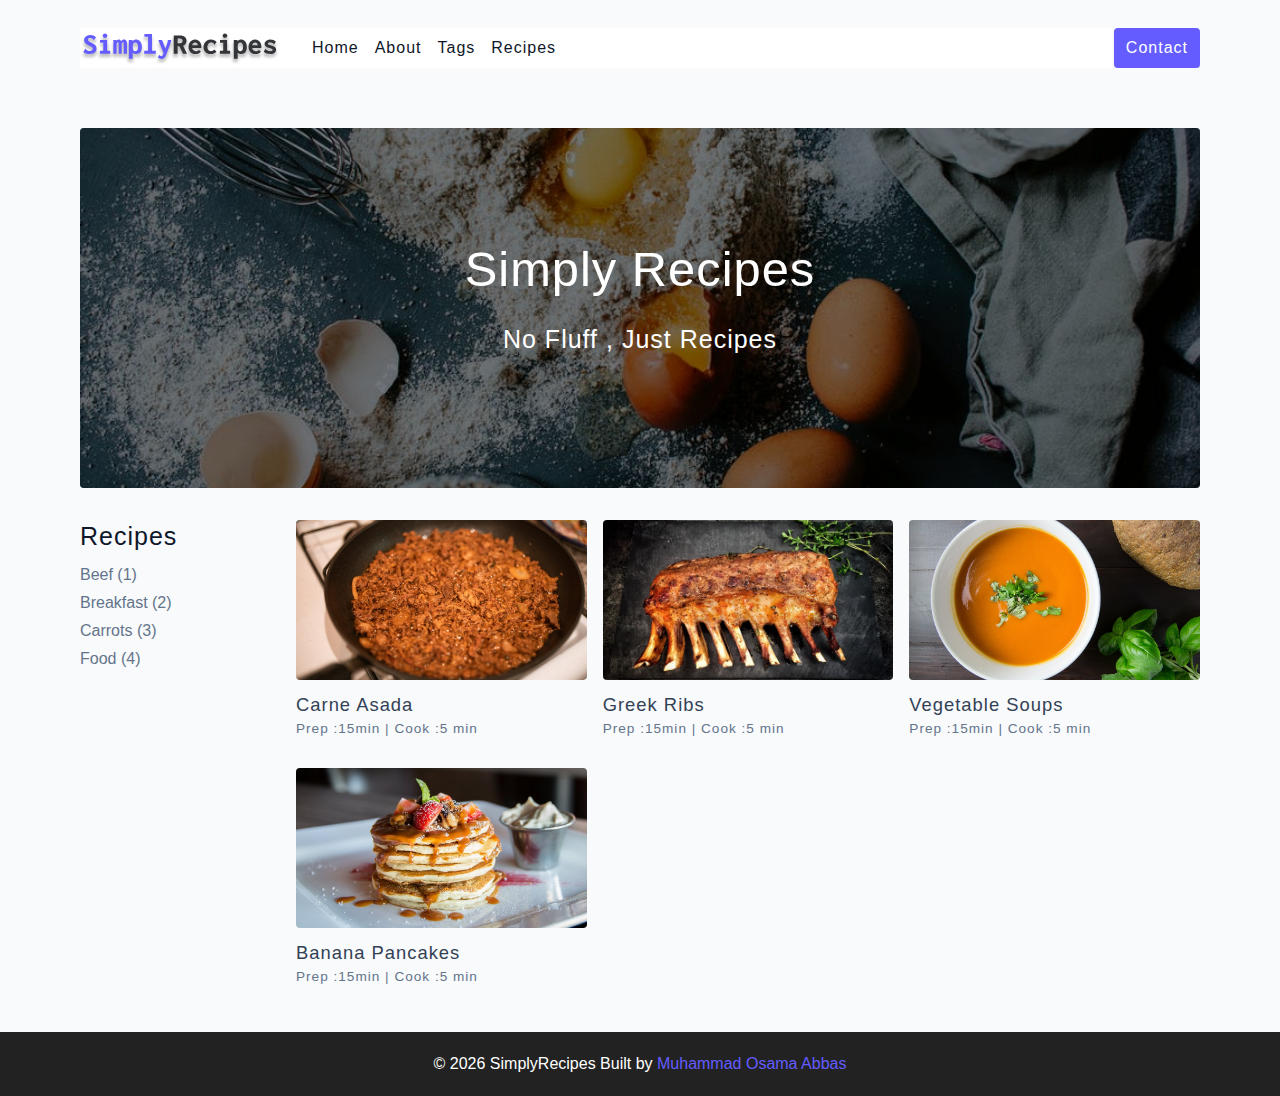
<file: index.html>
<!DOCTYPE html>
<html lang="en">

<head>
  <meta charset="UTF-8" />
  <meta http-equiv="X-UA-Compatible" content="IE=edge" />
  <meta name="viewport" content="width=device-width, initial-scale=1.0" />
  <title>Simply Recipes || Starter
  </title>
  <!-- favicon -->
  <link rel="shortcut icon" href="./assets/favicon.ico" type="image/x-icon" />
  <!-- normalize -->
  <link rel="stylesheet" href="./css/normalize.css" />
  <!-- font-awesome -->
  <link rel="stylesheet" href="https://cdnjs.cloudflare.com/ajax/libs/font-awesome/5.14.0/css/all.min.css" />
  <!-- main css -->
  <link rel="stylesheet" href="./css/main.css" />
</head>

<body>
  <!-- nav -->
  <nav class="navbar">
    <div class="nav-center">
      <!-- header -->
      <div class="nav-header">
        <a class="nav-logo" href="index.html">
          <img src="./assets/logo.svg" alt="Simply Recipes">
        </a>
        <button type="button" class="btn nav-btn">
          <i class="fas fa-align-justify">
          </i>
        </button>
      </div>
      <!-- links  -->
      <div class="nav-links">
        <a href="index.html" class="nav-link">
          home
        </a>
        <a href="about.html" class="nav-link">
          about
        </a>
        <a href="tags.html" class="nav-link">
          tags
        </a>
        <a href="recipes.html" class="nav-link">
          recipes
        </a>
        <div class="nav-link contact-link">
          <a href="contact.html" class="btn">
            contact
          </a>
        </div>
      </div>
    </div>
  </nav>
  <!-- end of nav -->
  <!-- main -->
  <main class="page">
    <!-- header -->
    <header class="hero">
      <div class="hero-container">
        <div class="hero-text">
          <h1>
            simply recipes
          </h1>
          <h4>
            no fluff , just recipes
          </h4>
        </div>
      </div>
    </header>
    <!-- end of header -->
    <!-- recipes container -->
    <section class="recipes-container">
      <!-- tags container -->
      <div class="tags-container">
        <h4>recipes</h4>
        <div class="tags-list">
          <a href="tag-template.html">
            Beef (1)
          </a>
          <a href="tag-template.html">
            Breakfast (2)
          </a>
          <a href="tag-template.html">
            Carrots (3)
          </a>
          <a href="tag-template.html">
            Food (4)
          </a>
        </div>

      </div>
      <!-- end of tags container -->
      <!-- recipes list -->
      <div class="recipes-list">
        <!-- single recipe -->
        <a href="single-recipe.html" class="recipe">
          <img src="./assets/recipes/recipe-1.jpeg" alt="food" class="img recipe-img">
          <h5>carne asada</h5>
          <p>Prep :15min | Cook :5 min</p>
        </a>
        <!-- end of single recipe -->
        <!-- single recipe -->
        <a href="single-recipe.html" class="recipe">
          <img src="./assets/recipes/recipe-2.jpeg" alt="food" class="img recipe-img">
          <h5>greek ribs</h5>
          <p>Prep :15min | Cook :5 min</p>
        </a>
        <!-- end of single recipe -->
        <!-- single recipe -->
        <a href="single-recipe.html" class="recipe">
          <img src="./assets/recipes/recipe-3.jpeg" alt="food" class="img recipe-img">
          <h5>vegetable soups</h5>
          <p>Prep :15min | Cook :5 min</p>
        </a>
        <!-- end of single recipe -->
        <!-- single recipe -->
        <a href="single-recipe.html" class="recipe">
          <img src="./assets/recipes/recipe-4.jpeg" alt="food" class="img recipe-img">
          <h5>banana pancakes</h5>
          <p>Prep :15min | Cook :5 min</p>
        </a>
        <!-- end of single recipe -->
      </div>
      <!-- end of recipes list -->
    </section>
    <!-- end of recipes container -->
  </main>
  <!-- end of main -->
  <!-- footer -->
  <footer class="page-footer">


    <p>
      &copy; <span id="date">
      </span>
      <span id="footer-logo">
        SimplyRecipes
      </span>
      Built by
      <span id="name">
        Muhammad Osama Abbas
      </span>
    </p>

  </footer>
  <script src="./js/app.js"></script>
</body>

</html>
</file>
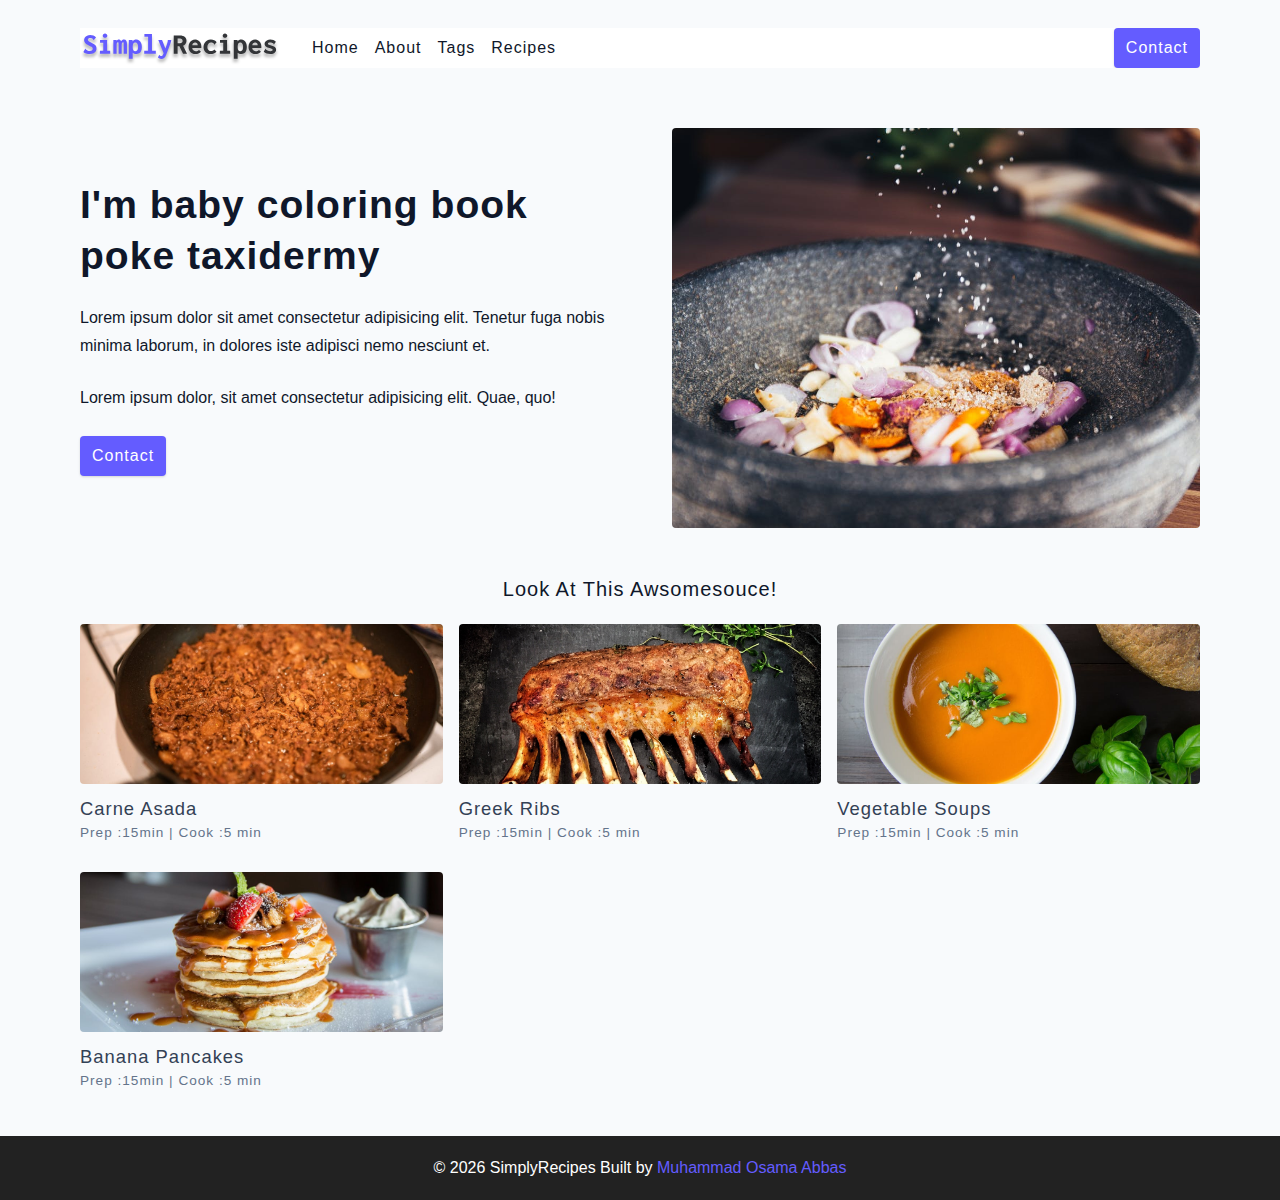
<file: about.html>
<!DOCTYPE html>
<html lang="en">

<head>
  <meta charset="UTF-8" />
  <meta http-equiv="X-UA-Compatible" content="IE=edge" />
  <meta name="viewport" content="width=device-width, initial-scale=1.0" />
  <title>About
  </title>
  <!-- favicon -->
  <link rel="shortcut icon" href="./assets/favicon.ico" type="image/x-icon" />
  <!-- normalize -->
  <link rel="stylesheet" href="./css/normalize.css" />
  <!-- font-awesome -->
  <link rel="stylesheet" href="https://cdnjs.cloudflare.com/ajax/libs/font-awesome/5.14.0/css/all.min.css" />
  <!-- main css -->
  <link rel="stylesheet" href="./css/main.css" />
</head>

<body>
  <!-- nav -->
  <nav class="navbar">
    <div class="nav-center">
      <!-- header -->
      <div class="nav-header">
        <a class="nav-logo" href="index.html">
          <img src="./assets/logo.svg" alt="Simply Recipes">
        </a>
        <button type="button" class="btn nav-btn">
          <i class="fas fa-align-justify">
          </i>
        </button>
      </div>
      <!-- links  -->
      <div class="nav-links">
        <a href="index.html" class="nav-link">
          home
        </a>
        <a href="about.html" class="nav-link">
          about
        </a>
        <a href="tags.html" class="nav-link">
          tags
        </a>
        <a href="recipes.html" class="nav-link">
          recipes
        </a>
        <div class="nav-link contact-link">
          <a href="contact.html" class="btn">
            contact
          </a>
        </div>
      </div>
    </div>
  </nav>
  <!-- end of nav -->
  <!-- main -->
  <main class="page">
    <section class="about-page">
      <article>
        <h2>I'm baby coloring book poke taxidermy
        </h2>
        <p>Lorem ipsum dolor sit amet consectetur adipisicing elit. Tenetur fuga nobis minima laborum, in dolores iste adipisci nemo nesciunt et.</p>
        <p>Lorem ipsum dolor, sit amet consectetur adipisicing elit. Quae, quo!</p>
        <a href="contact.html" class="btn">Contact</a>
      </article>
      <img src="./assets/about.jpeg" alt="pouring salt" class="img about-img">
    </section>
    <section class="featured-recipes">
      <h5 class="featured-title">
        Look At this Awsomesouce!
      </h5>
      <!-- recipes list -->
      <div class="recipes-list">
        <!-- single recipe -->
        <a href="single-recipe.html" class="recipe">
          <img src="./assets/recipes/recipe-1.jpeg" alt="food" class="img recipe-img">
          <h5>carne asada</h5>
          <p>Prep :15min | Cook :5 min</p>
        </a>
        <!-- end of single recipe -->
        <!-- single recipe -->
        <a href="single-recipe.html" class="recipe">
          <img src="./assets/recipes/recipe-2.jpeg" alt="food" class="img recipe-img">
          <h5>greek ribs</h5>
          <p>Prep :15min | Cook :5 min</p>
        </a>
        <!-- end of single recipe -->
        <!-- single recipe -->
        <a href="single-recipe.html" class="recipe">
          <img src="./assets/recipes/recipe-3.jpeg" alt="food" class="img recipe-img">
          <h5>vegetable soups</h5>
          <p>Prep :15min | Cook :5 min</p>
        </a>
        <!-- end of single recipe -->
        <!-- single recipe -->
        <a href="single-recipe.html" class="recipe">
          <img src="./assets/recipes/recipe-4.jpeg" alt="food" class="img recipe-img">
          <h5>banana pancakes</h5>
          <p>Prep :15min | Cook :5 min</p>
        </a>
        <!-- end of single recipe -->
      </div>
      <!-- end of recipes list -->
    </section>
  </main>
  <!-- end of main -->
  <!-- footer -->
  <footer class="page-footer">
    <p>
      &copy; <span id="date">
      </span>
      <span id="footer-logo">
        SimplyRecipes
      </span>
      Built by
      <span id="name">
        Muhammad Osama Abbas
      </span>
    </p>
  </footer>
  <script src="./js/app.js"></script>
</body>

</html>
</file>
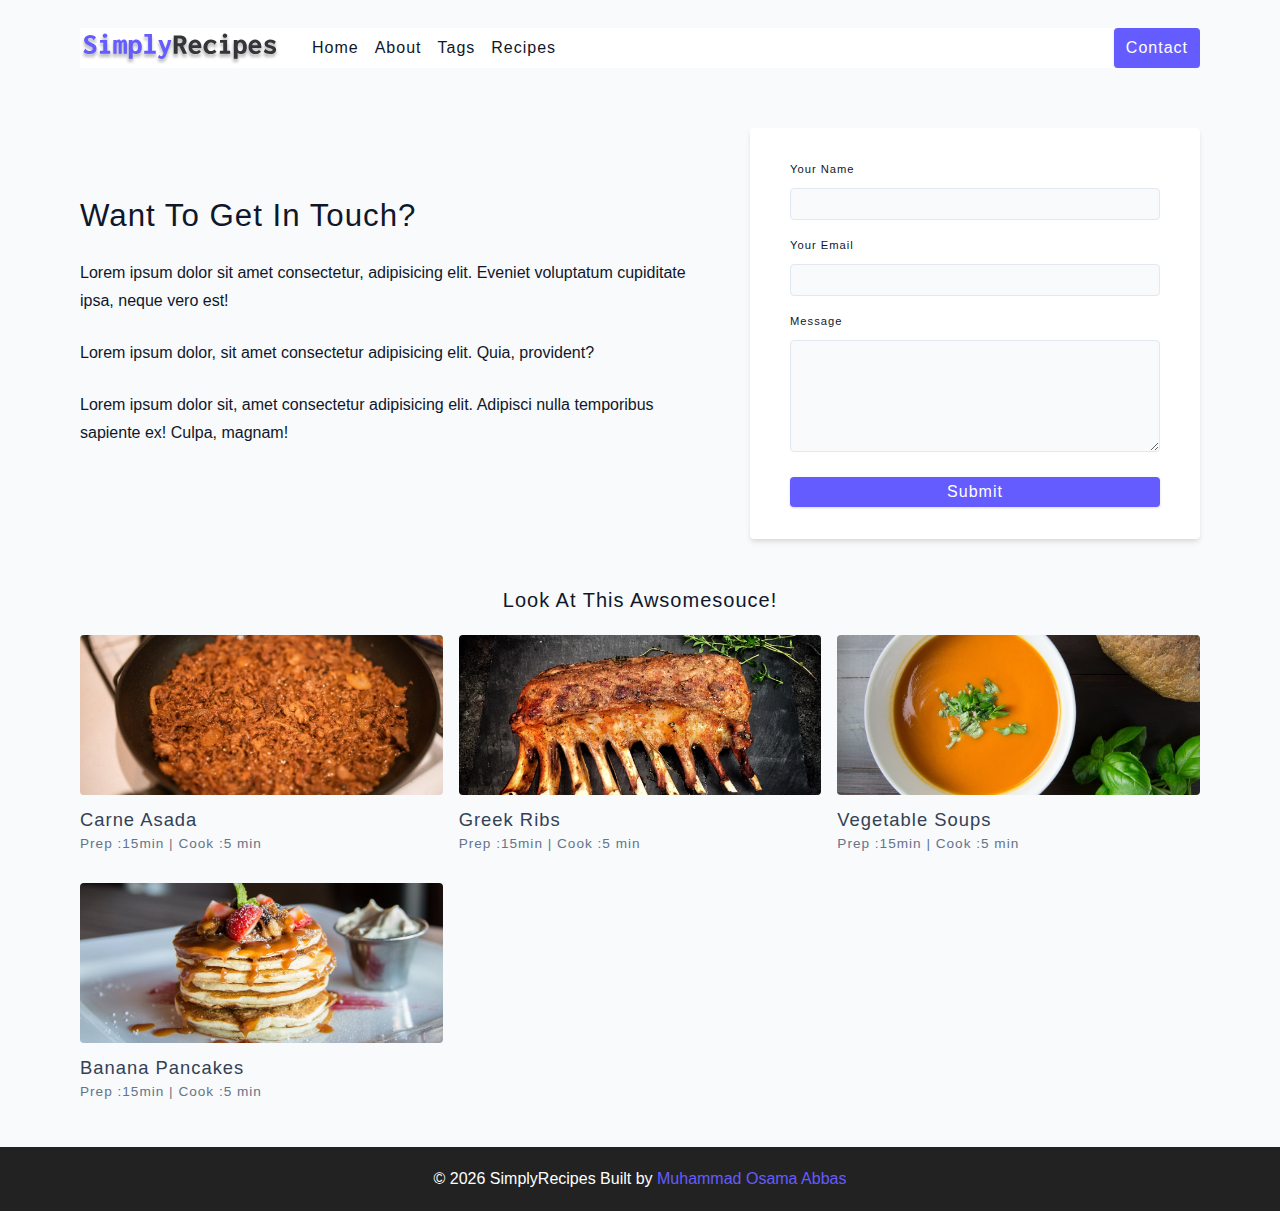
<file: contact.html>
<!DOCTYPE html>
<html lang="en">

<head>
  <meta charset="UTF-8" />
  <meta http-equiv="X-UA-Compatible" content="IE=edge" />
  <meta name="viewport" content="width=device-width, initial-scale=1.0" />
  <title>Contact
  </title>
  <!-- favicon -->
  <link rel="shortcut icon" href="./assets/favicon.ico" type="image/x-icon" />
  <!-- normalize -->
  <link rel="stylesheet" href="./css/normalize.css" />
  <!-- font-awesome -->
  <link rel="stylesheet" href="https://cdnjs.cloudflare.com/ajax/libs/font-awesome/5.14.0/css/all.min.css" />
  <!-- main css -->
  <link rel="stylesheet" href="./css/main.css" />
</head>

<body>
  <!-- nav -->
  <nav class="navbar">
    <div class="nav-center">
      <!-- header -->
      <div class="nav-header">
        <a class="nav-logo" href="index.html">
          <img src="./assets/logo.svg" alt="Simply Recipes">
        </a>
        <button type="button" class="btn nav-btn">
          <i class="fas fa-align-justify">
          </i>
        </button>
      </div>
      <!-- links  -->
      <div class="nav-links">
        <a href="index.html" class="nav-link">
          home
        </a>
        <a href="about.html" class="nav-link">
          about
        </a>
        <a href="tags.html" class="nav-link">
          tags
        </a>
        <a href="recipes.html" class="nav-link">
          recipes
        </a>
        <div class="nav-link contact-link">
          <a href="contact.html" class="btn">
            contact
          </a>
        </div>
      </div>
    </div>
  </nav>
  <!-- end of nav -->
  <!-- main -->
  <main class="page">
    <section class="contact-container">
      <article class="contact-info">
        <h3>Want to Get In touch?</h3>
        <p>Lorem ipsum dolor sit amet consectetur, adipisicing elit. Eveniet voluptatum cupiditate ipsa, neque vero est!
        </p>
        <p>Lorem ipsum dolor, sit amet consectetur adipisicing elit. Quia, provident?</p>
        <p>Lorem ipsum dolor sit, amet consectetur adipisicing elit. Adipisci nulla temporibus sapiente ex! Culpa,
          magnam!</p>
      </article>
      <article>
        <form class="form contact-form">
          <!-- single form row -->
          <div class="form-row">
            <label for="name" class="form-label">Your Name</label>
            <input type="text" name="name" id="name" class="form-input">
          </div>
          <!--end of single form row -->
          <!-- single form row -->
          <div class="form-row">
            <label for="email" class="form-label">Your Email</label>
            <input type="email" name="email" id="email" class="form-input">
          </div>
          <!--end of single form row -->
          <div class="form-row">
            <label for="message" class="form-label">Message</label>
            <textarea name="message" id="message"
            class="form-textarea"></textarea>
          </div>
          <button type="submit" class="btn btn-block">Submit</button>
        </form>
      </article>
    </section>
    <section class="featured-recipes">
      <h5 class="featured-title">
        Look At this Awsomesouce!
      </h5>
      <!-- recipes list -->
      <div class="recipes-list">
        <!-- single recipe -->
        <a href="single-recipe.html" class="recipe">
          <img src="./assets/recipes/recipe-1.jpeg" alt="food" class="img recipe-img">
          <h5>carne asada</h5>
          <p>Prep :15min | Cook :5 min</p>
        </a>
        <!-- end of single recipe -->
        <!-- single recipe -->
        <a href="single-recipe.html" class="recipe">
          <img src="./assets/recipes/recipe-2.jpeg" alt="food" class="img recipe-img">
          <h5>greek ribs</h5>
          <p>Prep :15min | Cook :5 min</p>
        </a>
        <!-- end of single recipe -->
        <!-- single recipe -->
        <a href="single-recipe.html" class="recipe">
          <img src="./assets/recipes/recipe-3.jpeg" alt="food" class="img recipe-img">
          <h5>vegetable soups</h5>
          <p>Prep :15min | Cook :5 min</p>
        </a>
        <!-- end of single recipe -->
        <!-- single recipe -->
        <a href="single-recipe.html" class="recipe">
          <img src="./assets/recipes/recipe-4.jpeg" alt="food" class="img recipe-img">
          <h5>banana pancakes</h5>
          <p>Prep :15min | Cook :5 min</p>
        </a>
        <!-- end of single recipe -->
      </div>
      <!-- end of recipes list -->
    </section>
  </main>
  <!-- end of main -->
  <!-- footer -->
  <footer class="page-footer">
    <p>
      &copy; <span id="date">
      </span>
      <span id="footer-logo">
        SimplyRecipes
      </span>
      Built by
      <span id="name">
        Muhammad Osama Abbas
      </span>
    </p>
  </footer>
  <script src="./js/app.js"></script>
</body>

</html>
</file>
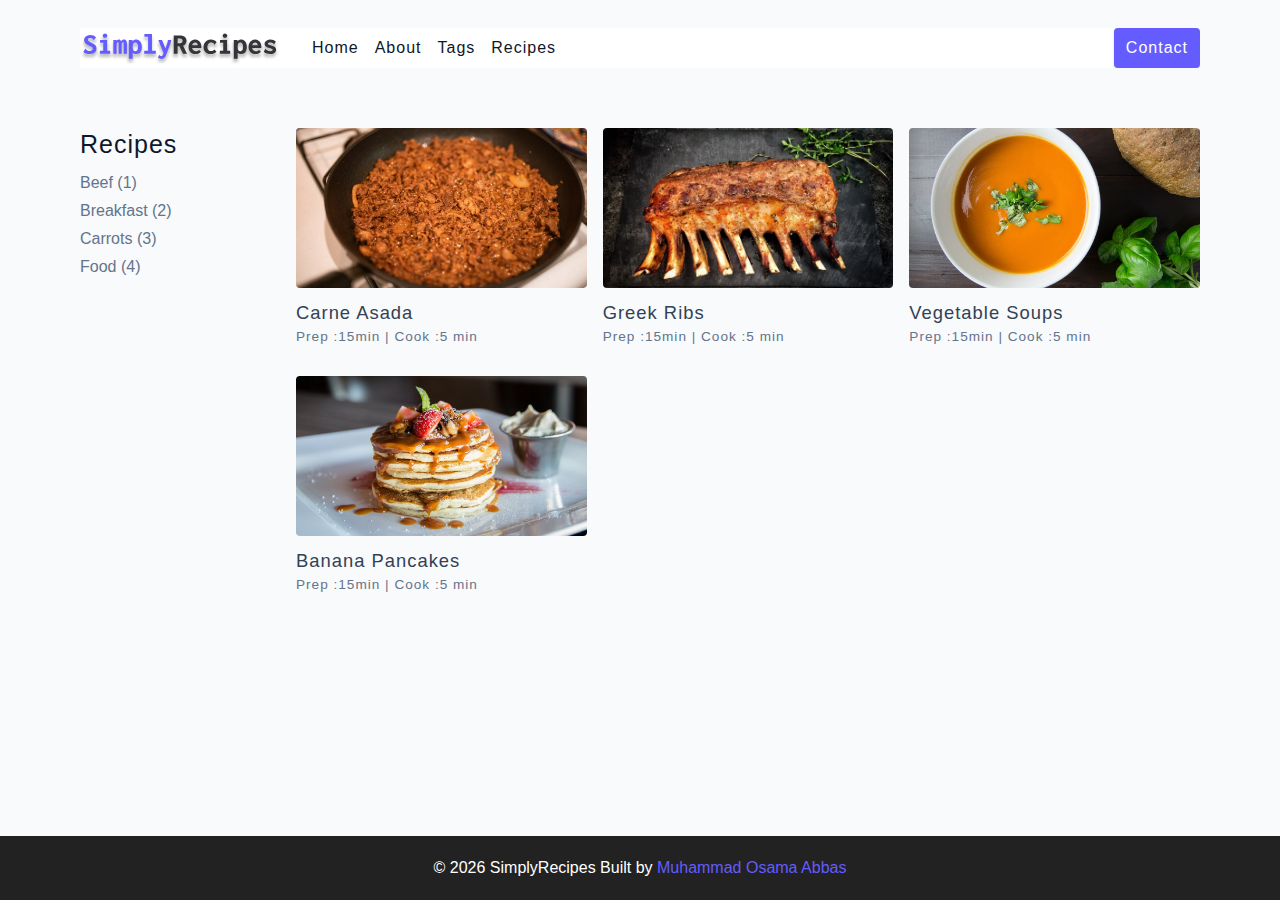
<file: recipes.html>
<!DOCTYPE html>
<html lang="en">

<head>
  <meta charset="UTF-8" />
  <meta http-equiv="X-UA-Compatible" content="IE=edge" />
  <meta name="viewport" content="width=device-width, initial-scale=1.0" />
  <title>Recipes
  </title>
  <!-- favicon -->
  <link rel="shortcut icon" href="./assets/favicon.ico" type="image/x-icon" />
  <!-- normalize -->
  <link rel="stylesheet" href="./css/normalize.css" />
  <!-- font-awesome -->
  <link rel="stylesheet" href="https://cdnjs.cloudflare.com/ajax/libs/font-awesome/5.14.0/css/all.min.css" />
  <!-- main css -->
  <link rel="stylesheet" href="./css/main.css" />
</head>

<body>
  <!-- nav -->
  <nav class="navbar">
    <div class="nav-center">
      <!-- header -->
      <div class="nav-header">
        <a class="nav-logo" href="index.html">
          <img src="./assets/logo.svg" alt="Simply Recipes">
        </a>
        <button type="button" class="btn nav-btn">
          <i class="fas fa-align-justify">
          </i>
        </button>
      </div>
      <!-- links  -->
      <div class="nav-links">
        <a href="index.html" class="nav-link">
          home
        </a>
        <a href="about.html" class="nav-link">
          about
        </a>
        <a href="tags.html" class="nav-link">
          tags
        </a>
        <a href="recipes.html" class="nav-link">
          recipes
        </a>
        <div class="nav-link contact-link">
          <a href="contact.html" class="btn">
            contact
          </a>
        </div>
      </div>
    </div>
  </nav>
  <!-- end of nav -->
  <!-- main -->
  <main class="page">
     <!-- recipes container -->
     <section class="recipes-container">
      <!-- tags container -->
      <div class="tags-container">
        <h4>recipes</h4>
        <div class="tags-list">
          <a href="tag-template.html">
            Beef (1)
          </a>
          <a href="tag-template.html">
            Breakfast (2)
          </a>
          <a href="tag-template.html">
            Carrots (3)
          </a>
          <a href="tag-template.html">
            Food (4)
          </a>
        </div>

      </div>
      <!-- end of tags container -->
      <!-- recipes list -->
      <div class="recipes-list">
        <!-- single recipe -->
        <a href="single-recipe.html" class="recipe">
          <img src="./assets/recipes/recipe-1.jpeg" alt="food" class="img recipe-img">
          <h5>carne asada</h5>
          <p>Prep :15min | Cook :5 min</p>
        </a>
        <!-- end of single recipe -->
        <!-- single recipe -->
        <a href="single-recipe.html" class="recipe">
          <img src="./assets/recipes/recipe-2.jpeg" alt="food" class="img recipe-img">
          <h5>greek ribs</h5>
          <p>Prep :15min | Cook :5 min</p>
        </a>
        <!-- end of single recipe -->
        <!-- single recipe -->
        <a href="single-recipe.html" class="recipe">
          <img src="./assets/recipes/recipe-3.jpeg" alt="food" class="img recipe-img">
          <h5>vegetable soups</h5>
          <p>Prep :15min | Cook :5 min</p>
        </a>
        <!-- end of single recipe -->
        <!-- single recipe -->
        <a href="single-recipe.html" class="recipe">
          <img src="./assets/recipes/recipe-4.jpeg" alt="food" class="img recipe-img">
          <h5>banana pancakes</h5>
          <p>Prep :15min | Cook :5 min</p>
        </a>
        <!-- end of single recipe -->
      </div>
      <!-- end of recipes list -->
    </section>
    <!-- end of recipes container -->
  </main>
  <!-- end of main -->
  <!-- footer -->
  <footer class="page-footer">
    <p>
      &copy; <span id="date">
      </span>
      <span id="footer-logo">
        SimplyRecipes
      </span>
      Built by
      <span id="name">
      Muhammad Osama Abbas
      </span>
    </p>
  </footer>
  <script src="./js/app.js"></script>
</body>

</html>
</file>
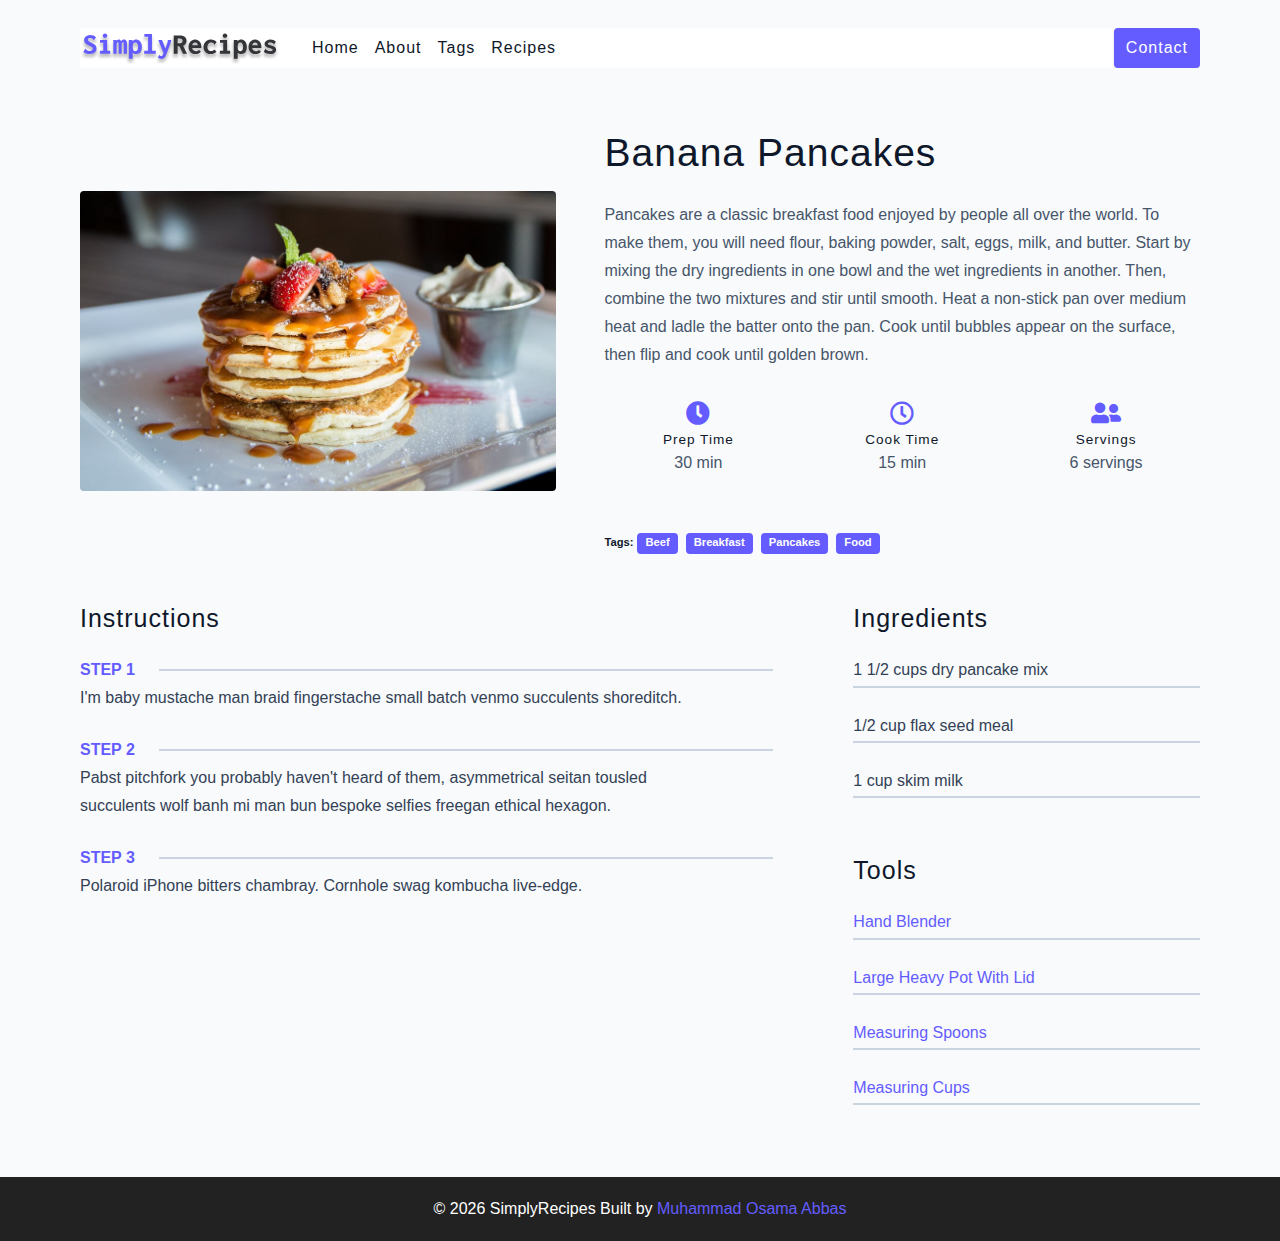
<file: single-recipe.html>
<!DOCTYPE html>
<html lang="en">

<head>
  <meta charset="UTF-8" />
  <meta http-equiv="X-UA-Compatible" content="IE=edge" />
  <meta name="viewport" content="width=device-width, initial-scale=1.0" />
  <title>Single-Recipe
  </title>
  <!-- favicon -->
  <link rel="shortcut icon" href="./assets/favicon.ico" type="image/x-icon" />
  <!-- normalize -->
  <link rel="stylesheet" href="./css/normalize.css" />
  <!-- font-awesome -->
  <link rel="stylesheet" href="https://cdnjs.cloudflare.com/ajax/libs/font-awesome/5.14.0/css/all.min.css" />
  <!-- main css -->
  <link rel="stylesheet" href="./css/main.css" />
</head>

<body>
  <!-- nav -->
  <nav class="navbar">
    <div class="nav-center">
      <!-- header -->
      <div class="nav-header">
        <a class="nav-logo" href="index.html">
          <img src="./assets/logo.svg" alt="Simply Recipes">
        </a>
        <button type="button" class="btn nav-btn">
          <i class="fas fa-align-justify">
          </i>
        </button>
      </div>
      <!-- links  -->
      <div class="nav-links">
        <a href="index.html" class="nav-link">
          home
        </a>
        <a href="about.html" class="nav-link">
          about
        </a>
        <a href="tags.html" class="nav-link">
          tags
        </a>
        <a href="recipes.html" class="nav-link">
          recipes
        </a>
        <div class="nav-link contact-link">
          <a href="contact.html" class="btn">
            contact
          </a>
        </div>
      </div>
    </div>
  </nav>
  <!-- end of nav -->

  <!-- main -->
  <main class="page">
    <div class="recipe-page">
      <section class="recipe-hero">
        <img src="./assets/recipes/recipe-4.jpeg" class="img recipe-hero-img" alt="pancake">
        <article>
          <h2>Banana Pancakes</h2>
          <p>Pancakes are a classic breakfast food enjoyed by people all over the world. To make them, you will need
            flour, baking powder, salt, eggs, milk, and butter. Start by mixing the dry ingredients in one bowl and the
            wet ingredients in another. Then, combine the two mixtures and stir until smooth. Heat a non-stick pan over
            medium heat and ladle the batter onto the pan. Cook until bubbles appear on the surface, then flip and cook
            until golden brown.</p>
          <!-- recipe icons -->
          <div class="recipe-icons">
            <!-- single recipe icon -->
            <article>
              <i class="fas fa-clock"></i>
              <h5>Prep Time</h5>
              <p>30 min</p>
            </article>
            <!-- single recipe icon -->
            <article>
              <i class="far fa-clock"></i>
              <h5>Cook Time</h5>
              <p>15 min</p>
            </article>
            <!-- single recipe icon -->
            <article>
              <i class="fas fa-user-friends"></i>
              <h5>servings</h5>
              <p>6 servings</p>
            </article>
          </div>
          <!--recipe tags -->
          <div class="recipe-tags">
            Tags: <a href="tag-template.html">beef</a>
            <a href="tag-template.html">breakfast</a>
            <a href="tag-template.html">Pancakes</a>
            <a href="tag-template.html">food</a>
          </div>
        </article>
      </section>

      <!-- recipe content -->
      <section class="recipe-content">
        <article>
          <h4>
            Instructions
          </h4>
          <!-- single instruction -->
          <div class="single-instruction">
            <header>
              <p>step 1</p>
              <div></div>
            </header>
            <p>I'm baby mustache man braid fingerstache small batch venmo succulents shoreditch.</p>
          </div>
          <!-- single instruction -->
          <div class="single-instruction">
            <header>
              <p>step 2</p>
              <div></div>
            </header>
            <p>Pabst pitchfork you probably haven't heard of them, asymmetrical seitan tousled succulents wolf banh mi
              man bun bespoke selfies freegan ethical hexagon. </p>
          </div>
          <!-- single instruction -->
          <div class="single-instruction">
            <header>
              <p>step 3</p>
              <div></div>
            </header>
            <p>Polaroid iPhone bitters chambray. Cornhole swag kombucha live-edge.</p>
          </div>
        </article>
        <article class="second-column">
          <div>
            <h4>ingredients </h4>
            <p class="single-ingredients">
              1 1/2 cups dry pancake mix
            </p>
            <p class="single-ingredients">
              1/2 cup flax seed meal
            </p>
            <p class="single-ingredients">
              1 cup skim milk
            </p>
          </div>
          <div>
            <h4>tools</h4>
            <p class="single-tools">Hand Blender</p>
            <p class="single-tools">Large Heavy Pot With Lid</p>
            <p class="single-tools">Measuring Spoons</p>
            <p class="single-tools">Measuring Cups</p>
          </div>
        </article>
      </section>
    </div>
  </main>
  <!-- end of main -->

  <!-- footer -->
  <footer class="page-footer">
    <p>
      &copy; <span id="date">
      </span>
      <span id="footer-logo">
        SimplyRecipes
      </span>
      Built by
      <span id="name">
        Muhammad Osama Abbas
      </span>
    </p>
  </footer>
  <script src="./js/app.js"></script>
</body>

</html>
</file>
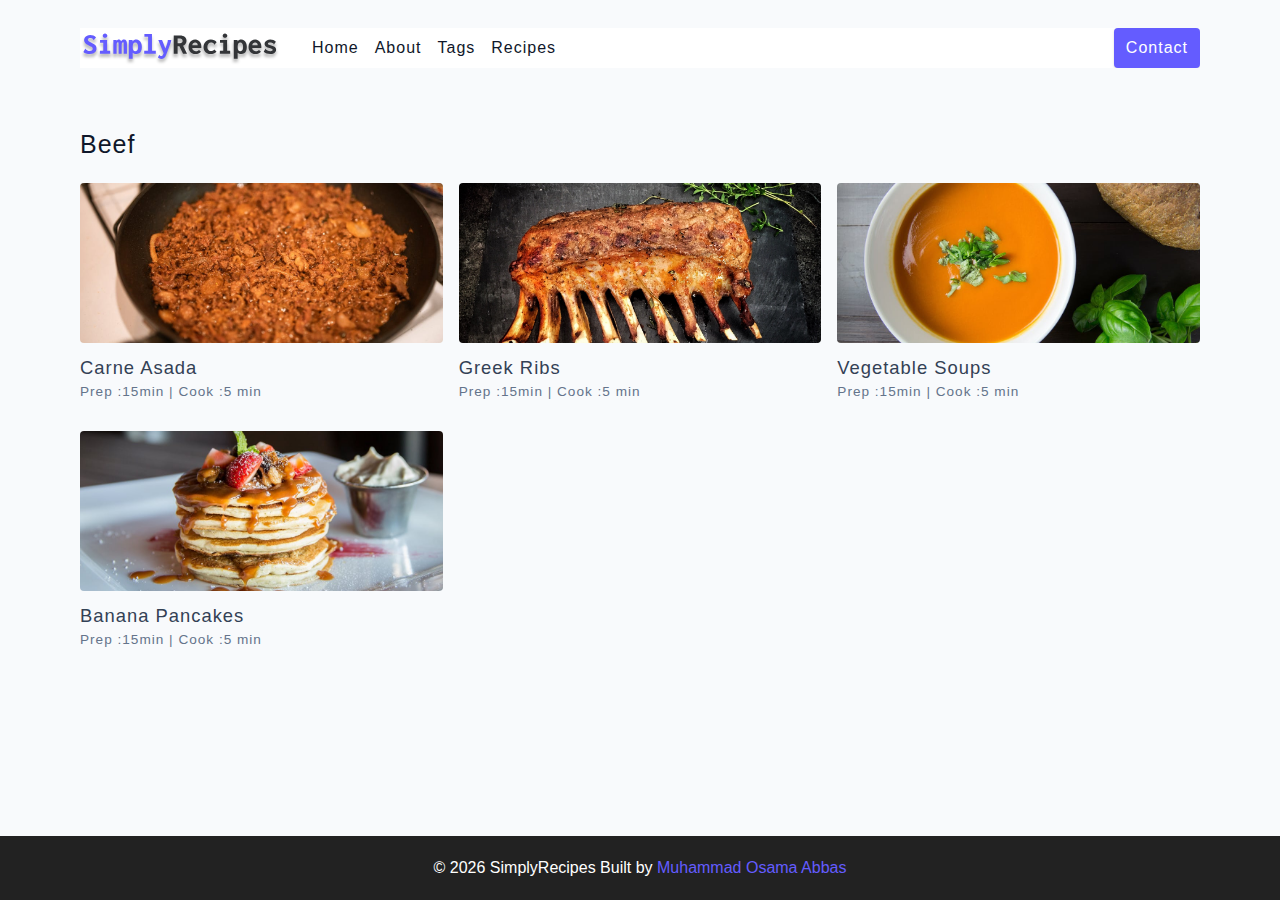
<file: tag-template.html>
<!DOCTYPE html>
<html lang="en">

<head>
  <meta charset="UTF-8" />
  <meta http-equiv="X-UA-Compatible" content="IE=edge" />
  <meta name="viewport" content="width=device-width, initial-scale=1.0" />
  <title>tag-template
  </title>
  <!-- favicon -->
  <link rel="shortcut icon" href="./assets/favicon.ico" type="image/x-icon" />
  <!-- normalize -->
  <link rel="stylesheet" href="./css/normalize.css" />
  <!-- font-awesome -->
  <link rel="stylesheet" href="https://cdnjs.cloudflare.com/ajax/libs/font-awesome/5.14.0/css/all.min.css" />
  <!-- main css -->
  <link rel="stylesheet" href="./css/main.css" />
</head>

<body>
  <!-- nav -->
  <nav class="navbar">
    <div class="nav-center">
      <!-- header -->
      <div class="nav-header">
        <a class="nav-logo" href="index.html">
          <img src="./assets/logo.svg" alt="Simply Recipes">
        </a>
        <button type="button" class="btn nav-btn">
          <i class="fas fa-align-justify">
          </i>
        </button>
      </div>
      <!-- links  -->
      <div class="nav-links">
        <a href="index.html" class="nav-link">
          home
        </a>
        <a href="about.html" class="nav-link">
          about
        </a>
        <a href="tags.html" class="nav-link">
          tags
        </a>
        <a href="recipes.html" class="nav-link">
          recipes
        </a>
        <div class="nav-link contact-link">
          <a href="contact.html" class="btn">
            contact
          </a>
        </div>
      </div>
    </div>
  </nav>
  <!-- end of nav -->
  <!-- main -->
  <main class="page">
    <div>
      <h4>Beef</h4>
      
      <!-- recipes list -->
      <div class="recipes-list">
        <!-- single recipe -->
        <a href="single-recipe.html" class="recipe">
          <img src="./assets/recipes/recipe-1.jpeg" alt="food" class="img recipe-img">
          <h5>carne asada</h5>
          <p>Prep :15min | Cook :5 min</p>
        </a>
        <!-- end of single recipe -->
        <!-- single recipe -->
        <a href="single-recipe.html" class="recipe">
          <img src="./assets/recipes/recipe-2.jpeg" alt="food" class="img recipe-img">
          <h5>greek ribs</h5>
          <p>Prep :15min | Cook :5 min</p>
        </a>
        <!-- end of single recipe -->
        <!-- single recipe -->
        <a href="single-recipe.html" class="recipe">
          <img src="./assets/recipes/recipe-3.jpeg" alt="food" class="img recipe-img">
          <h5>vegetable soups</h5>
          <p>Prep :15min | Cook :5 min</p>
        </a>
        <!-- end of single recipe -->
        <!-- single recipe -->
        <a href="single-recipe.html" class="recipe">
          <img src="./assets/recipes/recipe-4.jpeg" alt="food" class="img recipe-img">
          <h5>banana pancakes</h5>
          <p>Prep :15min | Cook :5 min</p>
        </a>
        <!-- end of single recipe -->
      </div>
      <!-- end of recipes list -->
    
    </div>
  </main>
  <!-- end of main -->
  <!-- footer -->
  <footer class="page-footer">
    <p>
      &copy; <span id="date">
      </span>
      <span id="footer-logo">
        SimplyRecipes
      </span>
      Built by
      <span id="name">
      Muhammad Osama Abbas
      </span>
    </p>
  </footer>
  <script src="./js/app.js"></script>
</body>

</html>
</file>
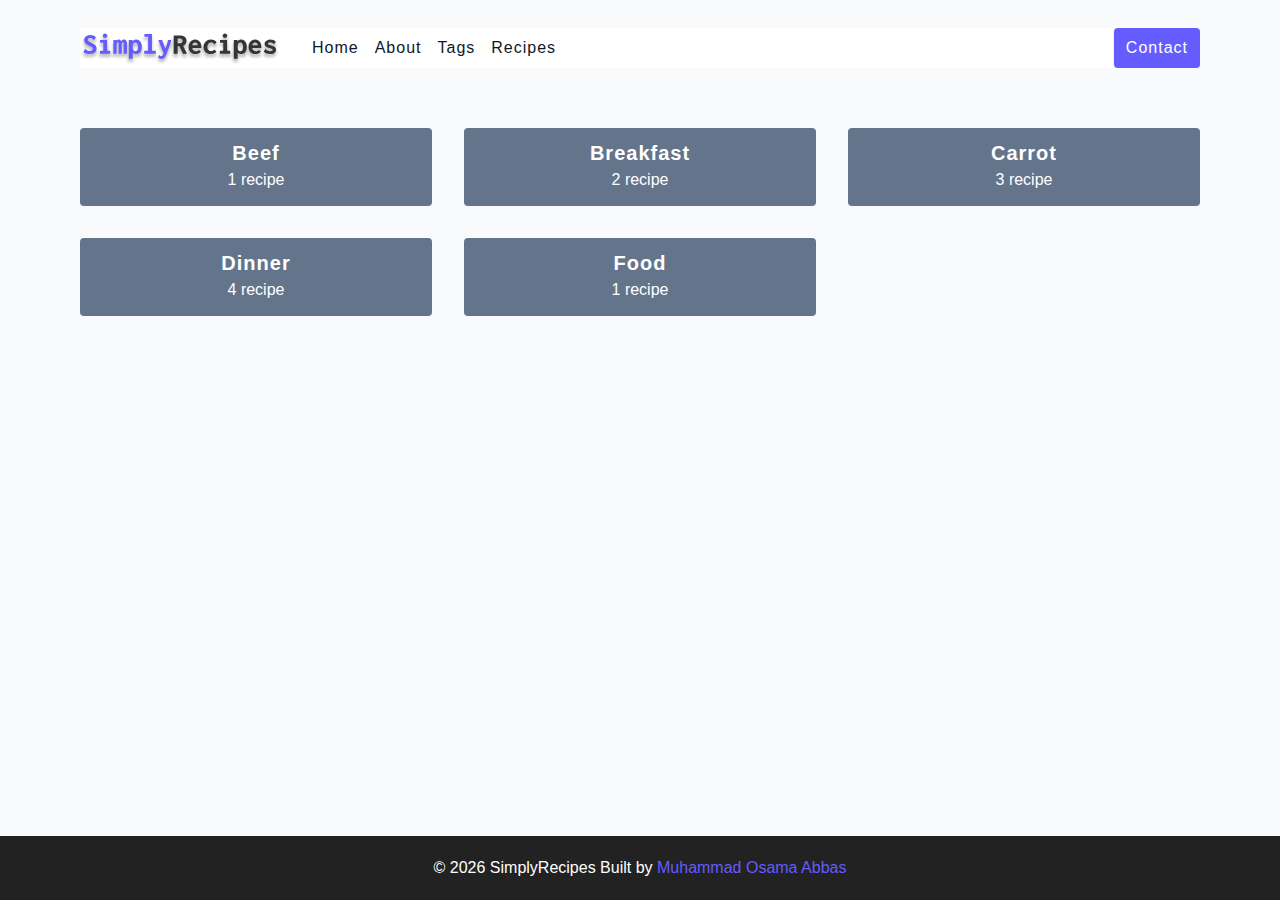
<file: tags.html>
<!DOCTYPE html>
<html lang="en">

<head>
  <meta charset="UTF-8" />
  <meta http-equiv="X-UA-Compatible" content="IE=edge" />
  <meta name="viewport" content="width=device-width, initial-scale=1.0" />
  <title>
    tags
  </title>
  <!-- favicon -->
  <link rel="shortcut icon" href="./assets/favicon.ico" type="image/x-icon" />
  <!-- normalize -->
  <link rel="stylesheet" href="./css/normalize.css" />
  <!-- font-awesome -->
  <link rel="stylesheet" href="https://cdnjs.cloudflare.com/ajax/libs/font-awesome/5.14.0/css/all.min.css" />
  <!-- main css -->
  <link rel="stylesheet" href="./css/main.css" />
</head>

<body>
  <!-- nav -->
  <nav class="navbar">
    <div class="nav-center">
      <!-- header -->
      <div class="nav-header">
        <a class="nav-logo" href="index.html">
          <img src="./assets/logo.svg" alt="Simply Recipes">
        </a>
        <button type="button" class="btn nav-btn">
          <i class="fas fa-align-justify">
          </i>
        </button>
      </div>
      <!-- links  -->
      <div class="nav-links">
        <a href="index.html" class="nav-link">
          home
        </a>
        <a href="about.html" class="nav-link">
          about
        </a>
        <a href="tags.html" class="nav-link">
          tags
        </a>
        <a href="recipes.html" class="nav-link">
          recipes
        </a>
        <div class="nav-link contact-link">
          <a href="contact.html" class="btn">
            contact
          </a>
        </div>
      </div>
    </div>
  </nav>
  <!-- end of nav -->
  <!-- main -->
  <main class="page">
    <section class="tags-wrapper">
      <!-- single tag -->
      <a href="tag-template.html" class="tag">
        <h5>beef</h5>
        <p>1 recipe</p>
      </a>
      <!-- end of single tag -->
      <!-- single tag -->
      <a href="tag-template.html" class="tag">
        <h5>Breakfast</h5>
        <p>2 recipe</p>
      </a>
      <!-- end of single tag -->
      <!-- single tag -->
      <a href="tag-template.html" class="tag">
        <h5>Carrot</h5>
        <p>3 recipe</p>
      </a>
      <!-- end of single tag -->
      <!-- single tag -->
      <a href="tag-template.html" class="tag">
        <h5>Dinner</h5>
        <p>4 recipe</p>
      </a>
      <!-- end of single tag -->
      <!-- single tag -->
      <a href="tag-template.html" class="tag">
        <h5>Food</h5>
        <p>1 recipe</p>
      </a>
      <!-- end of single tag -->
    </section>
  </main>
  <!-- end of main -->
  <!-- footer -->
  <footer class="page-footer">
    <p>
      &copy; <span id="date">
      </span>
      <span id="footer-logo">
        SimplyRecipes
      </span>
      Built by
      <span id="name">
        Muhammad Osama Abbas
      </span>
    </p>
  </footer>
  <script src="./js/app.js"></script>
</body>

</html>
</file>
<file: css/main.css>
*,
::after,
::before {
  box-sizing: border-box;
}

/* fonts */

@import url('https://fonts.googleapis.com/css2?family=Roboto:wght@400;500;600&family=Montserrat&display=swap');

html {
  font-size: 100%;
}

/*16px*/

:root {
  /* colors */
  --primary-100: #e2e0ff;
  --primary-200: #c1beff;
  --primary-300: #a29dff;
  --primary-400: #837dff;
  --primary-500: #645cff;
  --primary-600: #504acc;
  --primary-700: #3c3799;
  --primary-800: #282566;
  --primary-900: #141233;

  /* grey */
  --grey-50: #f8fafc;
  --grey-100: #f1f5f9;
  --grey-200: #e2e8f0;
  --grey-300: #cbd5e1;
  --grey-400: #94a3b8;
  --grey-500: #64748b;
  --grey-600: #475569;
  --grey-700: #334155;
  --grey-800: #1e293b;
  --grey-900: #0f172a;
  /* rest of the colors */
  --black: #222;
  --white: #fff;
  --red-light: #f8d7da;
  --red-dark: #842029;
  --green-light: #d1e7dd;
  --green-dark: #0f5132;

  /* fonts  */
  --headingFont: 'Roboto', sans-serif;
  --bodyFont: 'Nunito', sans-serif;
  --smallText: 0.7em;
  /* rest of the vars */
  --backgroundColor: var(--grey-50);
  --textColor: var(--grey-900);
  --borderRadius: 0.25rem;
  --letterSpacing: 1px;
  --transition: 0.3s ease-in-out all;
  --max-width: 1120px;
  --fixed-width: 600px;

  /* box shadow*/
  --shadow-1: 0 1px 3px 0 rgba(0, 0, 0, 0.1), 0 1px 2px 0 rgba(0, 0, 0, 0.06);
  --shadow-2: 0 4px 6px -1px rgba(0, 0, 0, 0.1),
    0 2px 4px -1px rgba(0, 0, 0, 0.06);
  --shadow-3: 0 10px 15px -3px rgba(0, 0, 0, 0.1),
    0 4px 6px -2px rgba(0, 0, 0, 0.05);
  --shadow-4: 0 20px 25px -5px rgba(0, 0, 0, 0.1),
    0 10px 10px -5px rgba(0, 0, 0, 0.04);
}

body {
  background: var(--backgroundColor);
  font-family: var(--bodyFont);
  font-weight: 400;
  line-height: 1.75;
  color: var(--textColor);
}

p {
  margin-top: 0;
  margin-bottom: 1.5rem;
  max-width: 40em;
}

h1,
h2,
h3,
h4,
h5 {
  margin: 0;
  margin-bottom: 1.38rem;
  font-family: var(--headingFont);
  font-weight: 400;
  line-height: 1.3;
  text-transform: capitalize;
  letter-spacing: var(--letterSpacing);
}

h1 {
  margin-top: 0;
  font-size: 3.052rem;
}

h2 {
  font-size: 2.441rem;
}

h3 {
  font-size: 1.953rem;
}

h4 {
  font-size: 1.563rem;
}

h5 {
  font-size: 1.25rem;
}

small,
.text-small {
  font-size: var(--smallText);
}

a {
  text-decoration: none;
}

ul {
  list-style-type: none;
  padding: 0;
}

.img {
  width: 100%;
  display: block;
  object-fit: cover;
}

/* buttons */

.btn {
  cursor: pointer;
  color: var(--white);
  background: var(--primary-500);
  border: transparent;
  border-radius: var(--borderRadius);
  letter-spacing: var(--letterSpacing);
  padding: 0.375rem 0.75rem;
  box-shadow: var(--shadow-1);
  transition: var(--transtion);
  text-transform: capitalize;
  display: inline-block;
}

.btn:hover {
  background: var(--primary-700);
  box-shadow: var(--shadow-3);
}

.btn-hipster {
  color: var(--primary-500);
  background: var(--primary-200);
}

.btn-hipster:hover {
  color: var(--primary-200);
  background: var(--primary-700);
}

.btn-block {
  width: 100%;
}

/* alerts */
.alert {
  padding: 0.375rem 0.75rem;
  margin-bottom: 1rem;
  border-color: transparent;
  border-radius: var(--borderRadius);
}

.alert-danger {
  color: var(--red-dark);
  background: var(--red-light);
}

.alert-success {
  color: var(--green-dark);
  background: var(--green-light);
}

/* form */

.form {
  width: 90vw;
  max-width: var(--fixed-width);
  background: var(--white);
  border-radius: var(--borderRadius);
  box-shadow: var(--shadow-2);
  padding: 2rem 2.5rem;
  margin: 3rem auto;
}

.form-label {
  display: block;
  font-size: var(--smallText);
  margin-bottom: 0.5rem;
  text-transform: capitalize;
  letter-spacing: var(--letterSpacing);
}

.form-input,
.form-textarea {
  width: 100%;
  padding: 0.375rem 0.75rem;
  border-radius: var(--borderRadius);
  background: var(--backgroundColor);
  border: 1px solid var(--grey-200);
}

.form-row {
  margin-bottom: 1rem;
}

.form-textarea {
  height: 7rem;
}

::placeholder {
  font-family: inherit;
  color: var(--grey-400);
}

.form-alert {
  color: var(--red-dark);
  letter-spacing: var(--letterSpacing);
  text-transform: capitalize;
}

/* alert */

@keyframes spinner {
  to {
    transform: rotate(360deg);
  }
}

.loading {
  width: 6rem;
  height: 6rem;
  border: 5px solid var(--grey-400);
  border-radius: 50%;
  border-top-color: var(--primary-500);
  animation: spinner 0.6s linear infinite;
}

.loading {
  margin: 0 auto;
}

/* title */

.title {
  text-align: center;
}

.title-underline {
  background: var(--primary-500);
  width: 7rem;
  height: 0.25rem;
  margin: 0 auto;
  margin-top: -1rem;
}

/*
=============== 
Navbar
===============
*/
.navbar {
  /* background-color: #64748b; */
  display: flex;
  justify-content: center;
  align-items: center;
}

.nav-center {
  background-color: #fff;
  margin: 3px;
  width: 90vw;
  max-width: var(--max-width);
}

.nav-header {
  height: 6rem;
  display: flex;
  justify-content: space-between;
  align-items: center;
}

.nav-logo {
  display: flex;
  align-items: center;
}

.nav-header img {
  width: 200px;
}

.nav-btn {
  padding: 0.15rem 0.75rem;
}

.nav-btn i {
  font-size: 1.25rem;
}

.nav-links {
  display: flex;
  flex-direction: column;
  /* todo */
  height: 0;
  overflow: hidden;
  transition: var(--transition);
}

.show-links {
  height: 415px;
}

.nav-link {
  display: block;
  text-align: center;
  text-transform: capitalize;
  color: var(--grey-900);
  letter-spacing: var(--letterSpacing);
  padding: 1rem 0;
  border-top: 1px solid var(--grey-500);
  transition: var(--transition);
}

.nav-link:hover {
  color: var(--primary-500);
}

.contatc-link a {
  padding: 0.15rem 1rem;
}

@media screen and (min-width:700px) {
  .nav-btn {
    display: none;
  }

  .navbar {
    height: 6rem;
  }

  .nav-center {
    display: flex;
    align-items: center;
  }

  .nav-header {
    height: auto;
    margin-right: 2rem;
  }

  .nav-links {
    height: auto;
    flex-direction: row;
    align-items: center;
    width: 100%;
  }

  .nav-link {
    padding: 0;
    border-top: none;
    margin-right: 1rem;
    font-size: 1rem;
  }

  .contact-link {
    margin-left: auto;
    margin-right: 0;
  }
}

/*
-----------------------------
Page
-----------------------------
*/
.page {
  width: 90vw;
  max-width: var(--max-width);
  margin: 0 auto;
  padding-top: 2rem;
  min-height: calc(100vh - (6rem + 4rem));
}

/*
-----------------------------
Footer
-----------------------------
*/

.page-footer {
  text-align: center;
  height: 4rem;
  display: flex;
  align-items: center;
  justify-content: center;
  background-color: var(--black);
  color: var(--white);
}

.page-footer p {
  margin: 0;
}

#name {
  color: var(--primary-500);
}

/*
-----------------------------
Hero
-----------------------------
*/
.hero {
  height: 40vh;
  position: relative;
  margin-bottom: 2rem;
  background: url('../assets/main.jpeg') center/cover no-repeat;
  border-radius: var(--borderRadius);
}

.hero-container {
  position: absolute;
  top: 0;
  left: 0;
  width: 100%;
  height: 100%;
  display: flex;
  align-items: center;
  justify-content: center;
  background: rgba(0, 0, 0, 0.4);
  border-radius: var(--borderRadius);
}

.hero-text {
  color: var(--white);
  text-align: center;
}

@media screen and(min-width:768px) {
  .hero-text h1 {
    font-size: 4rem;
    margin-bottom: 0;
  }
}

/*
================
Recipes
================
*/
.recipes-container {
  display: grid;
  gap: 2rem 1rem;
  /* border: 1px solid black; */
}

.recipes-list {

  /* border: 1px solid red; */
  display: grid;
  gap: 2rem 1rem;
  padding-bottom: 3rem;
}

.tags-container {
  /* border: 2px solid blue; */
  order: 1;
  padding-bottom: 3rem;
}
.tags-container {
  order: 1;
  display: flex;
  flex-direction: column;
  padding-bottom: 3rem;
  /* background: blue; */
}

.tags-container h4 {
  margin-bottom: 0.5rem;
  font-weight: 500;
}

.tags-list {
  display: grid;
  grid-template-columns: 1fr 1fr 1fr;
}

.tags-list a {
  text-transform: capitalize;
  display: block;
  color: var(--grey-500);
  transition: var(--transition);
}

.tags-list a:hover {
  color: var(--primary-500);
}

.recipe {
  display: block;
}

.recipe-img {
  height: 15rem;
  border-radius: var(--borderRadius);
  margin-bottom: 1rem;
}

.recipe h5 {
  margin-bottom: 0;
  margin-top: 0.25rem;
  line-height: 1;
  color: var(--grey-700);
}

.recipe p {
  margin-bottom: 0;
  line-height: 1;
  color: var(--grey-500);
  margin-top: 0.5rem;
  letter-spacing: var(--letterSpacing);
}

@media (min-width:576px) {
  .recipes-list {
    grid-template-columns: 1fr 1fr;
  }

  .recipe-img {
    height: 10rem;
  }
}

@media (min-width:992px) {
  .recipes-container {
    grid-template-columns: 200px 1fr;
    gap: 1rem;
  }

  .recipes-list {
    grid-template-columns: 1fr 1fr;
  }

  .recipe p {
    font-size: 0.85rem;
  }

  .tags-container {
    order: 0;
  }

  .tags-list {
    display: grid;
    grid-template-columns: 1fr;
  }
}

@media (min-width:1200px) {

  .recipe h5 {
    font-size: 1.15rem;
  }
 .recipes-list {
    grid-template-columns: 1fr 1fr 1fr;
  }
}

/*
================
Error
================
*/
.error-page {
  text-align: center;
  padding-top: 5rem;
}

.error-page h1 {
  font-size: 9rem;
}

/*
================
About
================
*/
.about-page h2 {
  text-transform: none;
  font-weight: bold;
}

.about-page {
  display: grid;
  gap: 2rem 4rem;
  padding-bottom: 3rem;
  /* grid-template-columns: 1fr 1fr; */
}

.about-img {
  border-radius: var(--borderRadius);
  height: 300px;
}

@media (min-width:992px) {
  .about-page {
    grid-template-columns: 1fr 1fr;
    grid-template-rows: 400px;
    align-items: center;
  }
  .about-img{
    height: 100%;
  }
}

.featured-title {
  text-align: center;
}

/*
================
Contact Page
================
*/
.contact-form{
  /* border: 1px solid blue; */
  width: 100%;
  margin: 0;
}
.contact-container{
  display: grid;
  gap: 2rem 3rem;
  padding-bottom: 3rem;
}
@media screen and (min-width:992px){
  .contact-container{
    grid-template-columns: 1fr 450px;
    align-items: center;
  }
}
/*
================
Tags Page
================
*/
.tags-wrapper{
display: grid;
gap: 2rem;
padding-bottom: 3rem; 
}
.tag{
  background: var(--grey-500);
  border-radius: var(--borderRadius);
  text-align: center;
  color: var(--white);
  transition: var(--transition);
  padding: 0.75rem;
}
.tag:hover{
  background: var(--primary-500);
}
.tag h5,.tag p{
  margin-bottom: 0;
}
.tag h5{
  font-weight: 600;
}
@media screen and (min-width:576px)  {
  .tags-wrapper{
    grid-template-columns: 1fr 1fr;
  }
}
@media screen and (min-width:992px)  {
  .tags-wrapper{
    grid-template-columns: repeat(3,1fr);
  }
}
/*
================
Single recipe page
================
*/
.recipe-hero{
  display:grid;
  gap: 3rem;
}
.recipe-hero-img{
  height: 300px;
  border-radius: var(--borderRadius);
}
.recipe-hero p{
  color: var(--grey-600);
}
.recipe-icons{
  display: grid;
  grid-template-columns: repeat(3,1fr);
  gap: 1rem;
  margin: 2rem 0;
  text-align: center;
}
.recipe-icons i{
  font-size: 1.5rem;
  color: var(--primary-500);
}
.recipe-icons h5 ,.recipe-icons h5{
  margin-bottom: 0;
  font-size: 0.85rem;
}
.recipe-icons p{
  color: var(--grey-600);
}
.recipe-tags{
  display: flex;
  align-items: center;
  flex-wrap: wrap;
  font-size: 0.7em;
  font-weight: 600; 
}
.recipe-tags a{
  background-color: var(--primary-500);
  border-radius: var(--borderRadius);
  color: var(--white);
  padding: 0.05rem 0.5rem;
  margin: 0 0.25rem;
  text-transform: capitalize;
}
@media screen and (min-width:900px) {
  .recipe-hero{
    grid-template-columns: 4fr 5fr;
    align-items: center;
  }
}
.recipe-content{
  display: grid;
  gap: 2rem 5rem;
  padding: 3rem 0;
}
@media screen and (min-width:900px) {
  .recipe-content{
    grid-template-columns: 2fr  1fr;
  }
}
.single-instruction header{
  display: grid;
  grid-template-columns: auto 1fr;
  gap: 1.5rem;
  align-items: center;
}
.single-instruction header p{
  margin-bottom: 0;
  color: var(--primary-500);
  text-transform: uppercase;
  font-weight: 600;
}
.single-instruction > p{
  color: var(--grey-700);
}
.single-instruction header div{
  height: 2px;
  background-color: var(--grey-300);
}
.second-column{
  display: grid;
  row-gap: 2rem;
}
.single-ingredients{
  border-bottom: 2px solid var(--grey-300 );
  padding-bottom: 0.075rem;
  color: var(--grey-700); 
}
.single-tools{
  border-bottom: 2px solid var(--grey-300 );
  padding-bottom: 0.075rem;
  color: var(--primary-500);
  text-transform:capitalize ;
}
</file>
